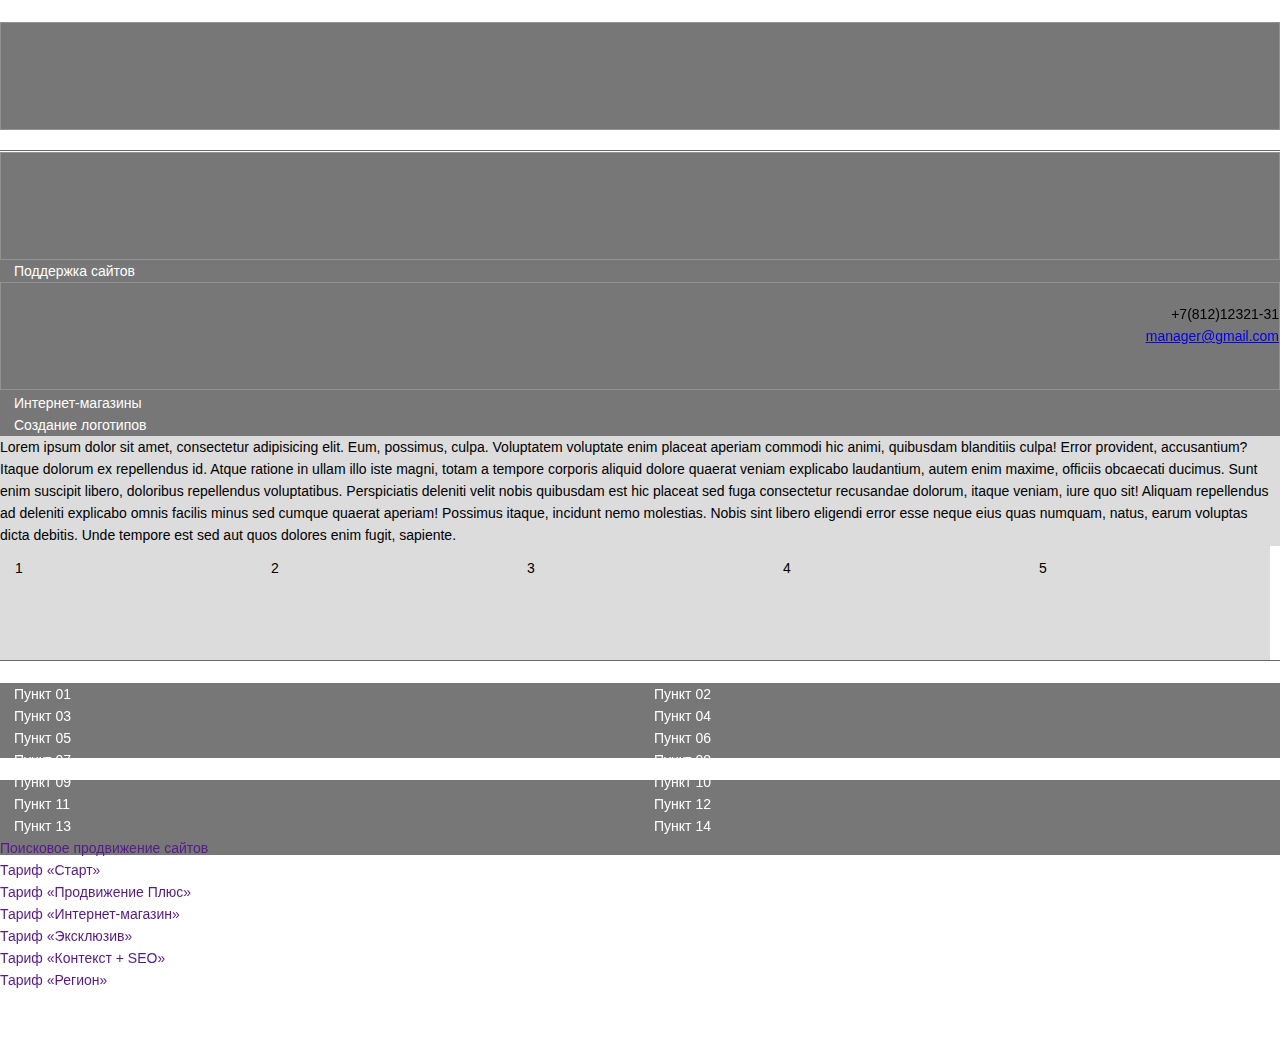
<file: siluet/index.html>
<!DOCTYPE html>
<html lang="en">
<head>
  <meta charset="UTF-8">
  <meta http-equiv="X-UA-Compatible" content="ie=edge">
  <link rel="stylesheet" href="https://stackpath.bootstrapcdn.com/bootstrap/4.1.1/css/bootstrap.min.css" integrity="sha384-WskhaSGFgHYWDcbwN70/dfYBj47jz9qbsMId/iRN3ewGhXQFZCSftd1LZCfmhktB" crossorigin="anonymous">
  <script src="https://code.jquery.com/jquery-3.3.1.slim.min.js" integrity="sha384-q8i/X+965DzO0rT7abK41JStQIAqVgRVzpbzo5smXKp4YfRvH+8abtTE1Pi6jizo" crossorigin="anonymous"></script>
<script src="https://cdnjs.cloudflare.com/ajax/libs/popper.js/1.14.3/umd/popper.min.js" integrity="sha384-ZMP7rVo3mIykV+2+9J3UJ46jBk0WLaUAdn689aCwoqbBJiSnjAK/l8WvCWPIPm49" crossorigin="anonymous"></script>
<script src="https://stackpath.bootstrapcdn.com/bootstrap/4.1.1/js/bootstrap.min.js" integrity="sha384-smHYKdLADwkXOn1EmN1qk/HfnUcbVRZyYmZ4qpPea6sjB/pTJ0euyQp0Mk8ck+5T" crossorigin="anonymous"></script>
  <title>Document</title>
  <link rel="stylesheet" href="css/style.css">
</head>
<body>
<header>
  <div class="container">
    <div class="row">
      <div class="col-2 logo bg-dark-grey"></div>
      <div class="col-4 navigation bg-dark-grey"></div>
      <div class="col-6 info bg-dark-grey"><span>+7(812)12321-31</span><a href="mailto:manager@gmail.com">manager@gmail.com</a></div>
    </div>
  </div>
</header>
<div class="container content">
  <div class="row">
    <div class="col-sm-4 col-md-2 left">
      <div class="menu bg-dark-grey">
        <ul>
          <li class="active"><a href="#"><span>Создание сайтов</span></a></li>
          <li><a href="#"><span>Изготовление сайтов "под ключ"</span></a></li>
          <li><a href="#"><span>Как мы работаем</span></a></li>
          <li><a href="#"><span>Интеграция с 1С</span></a></li>
          <li><a href="#"><span>Поддержка сайтов</span></a></li>
          <li><a href="#"><span>Создание сайтов на Битрикс</span></a></li>
          <li><a href="#"><span>Модули Битрикс</span></a></li>
          <li><a href="#"><span>Купить Битрикс</span></a></li>
          <li><a href="#"><span>Дизайн сайтов</span></a></li>
          <li><a href="#"><span>Редизайн сайтов</span></a></li>
          <li><a href="#"><span>Интернет-магазины</span></a></li>
          <li><a href="#"><span>Создание логотипов</span></a></li>
        </ul>
      </div>
      <div class="sticky bg-dark-grey">
        <p>Lorem ipsum dolor sit amet, consectetur adipisicing elit. Officia praesentium excepturi quisquam expedita, id nihil possimus aliquam quis sapiente voluptatem nemo doloribus nulla placeat blanditiis, assumenda fugiat. Explicabo, mollitia, animi.</p>
      </div>
    </div>
    <div class="col-sm-8 col-md-10">
      <div class="container">
        <div class="row">
          <div class="caption bg-grey col-12">
            <p>
              <span>Lorem ipsum dolor sit amet, consectetur adipisicing elit. Eum, possimus, culpa. Voluptatem voluptate enim placeat aperiam commodi hic animi, quibusdam blanditiis culpa! Error provident, accusantium? Itaque dolorum ex repellendus id.</span>
              <span>Atque ratione in ullam illo iste magni, totam a tempore corporis aliquid dolore quaerat veniam explicabo laudantium, autem enim maxime, officiis obcaecati ducimus. Sunt enim suscipit libero, doloribus repellendus voluptatibus.</span>
              <span>Perspiciatis deleniti velit nobis quibusdam est hic placeat sed fuga consectetur recusandae dolorum, itaque veniam, iure quo sit! Aliquam repellendus ad deleniti explicabo omnis facilis minus sed cumque quaerat aperiam!</span>
              <span>Possimus itaque, incidunt nemo molestias. Nobis sint libero eligendi error esse neque eius quas numquam, natus, earum voluptas dicta debitis. Unde tempore est sed aut quos dolores enim fugit, sapiente.</span>
            </p>
          </div>
        </div>
      </div>
      <div class="items">
        <div class="container">
          <div class="row">
            <div class="col-xs-five item">
              <div class="container bg-grey">
                <span>1</span>
                <div class="icon"></div>
              </div>
            </div>
            <div class="col-xs-five item">
              <div class="container bg-grey">
                <span>2</span>
                <div class="icon"></div>
              </div>
            </div>
            <div class="col-xs-five item">
              <div class="container bg-grey">
                <span>3</span>
                <div class="icon"></div>
              </div>
            </div>
            <div class="col-xs-five item">
              <div class="container bg-grey">
                <span>4</span>
                <div class="icon"></div>
              </div>
            </div>
            <div class="col-xs-five item">
              <div class="container bg-grey">
                <span>5</span>
                <div class="icon"></div>
              </div>
            </div>
            <div class="col-xs-five item">
              <div class="container bg-grey">
                <span>6</span>
                <div class="icon"></div>
              </div>
            </div>
            <div class="col-xs-five item">
              <div class="container bg-grey">
                <span>7</span>
                <div class="icon"></div>
              </div>
            </div>
          </div>
        </div>
      </div>
      <div class="container">
        <div class="row">
          <div class="about col-6 bg-grey">
            <p>Lorem ipsum dolor sit amet, consectetur adipisicing elit. Amet cumque sed aspernatur sequi, recusandae hic harum accusantium dolor. Quidem commodi ex ipsa exercitationem tempora error esse eos nam, debitis laboriosam!</p>
          </div>
          <div class="description col-6 bg-grey">
            <p>Lorem ipsum dolor sit amet, consectetur adipisicing elit. Nulla magni quisquam eveniet recusandae, iste molestias est a, minus expedita ullam voluptates aliquid, voluptatum hic provident reprehenderit eos quod facere ut.</p>
          </div>
        </div>
      </div>
    </div>
  </div>
</div>
  <footer>
    <div class="container">
      <div class="row">
        <div class="menu col-12 col-md-4 bg-dark-grey">
          <ul>
            <li><a href="#"><span>Пункт 01</span></a></li>
            <li><a href="#"><span>Пункт 02</span></a></li>
            <li><a href="#"><span>Пункт 03</span></a></li>
            <li><a href="#"><span>Пункт 04</span></a></li>
            <li><a href="#"><span>Пункт 05</span></a></li>
            <li><a href="#"><span>Пункт 06</span></a></li>
            <li><a href="#"><span>Пункт 07</span></a></li>
            <li><a href="#"><span>Пункт 08</span></a></li>
            <li><a href="#"><span>Пункт 09</span></a></li>
            <li><a href="#"><span>Пункт 10</span></a></li>
            <li><a href="#"><span>Пункт 11</span></a></li>
            <li><a href="#"><span>Пункт 12</span></a></li>
            <li><a href="#"><span>Пункт 13</span></a></li>
            <li><a href="#"><span>Пункт 14</span></a></li>
          </ul>
        </div>
        <div class="tarifs col-12 col-md-4 bg-dark-grey">
          <ul>
            <li><a href=""><span>Поисковое продвижение сайтов</span></a></li>
            <li><a href=""><span>Тариф «Старт»</span></a></li>
            <li><a href=""><span>Тариф «Продвижение Плюс»</span></a></li>
            <li><a href=""><span>Тариф «Интернет-магазин»</span></a></li>
            <li><a href=""><span>Тариф «Эксклюзив»</span></a></li>
            <li><a href=""><span>Тариф «Контекст + SEO»</span></a></li>
            <li><a href=""><span>Тариф «Регион»</span></a></li>
          </ul>
        </div>
        <div class="col-12 col-md-4 right">
          <div class="social bg-dark-grey"></div>
          <div class="info bg-dark-grey"></div>
        </div>
      </div>
    </div>
  </footer>
</div>
</body>
</html>
</file>
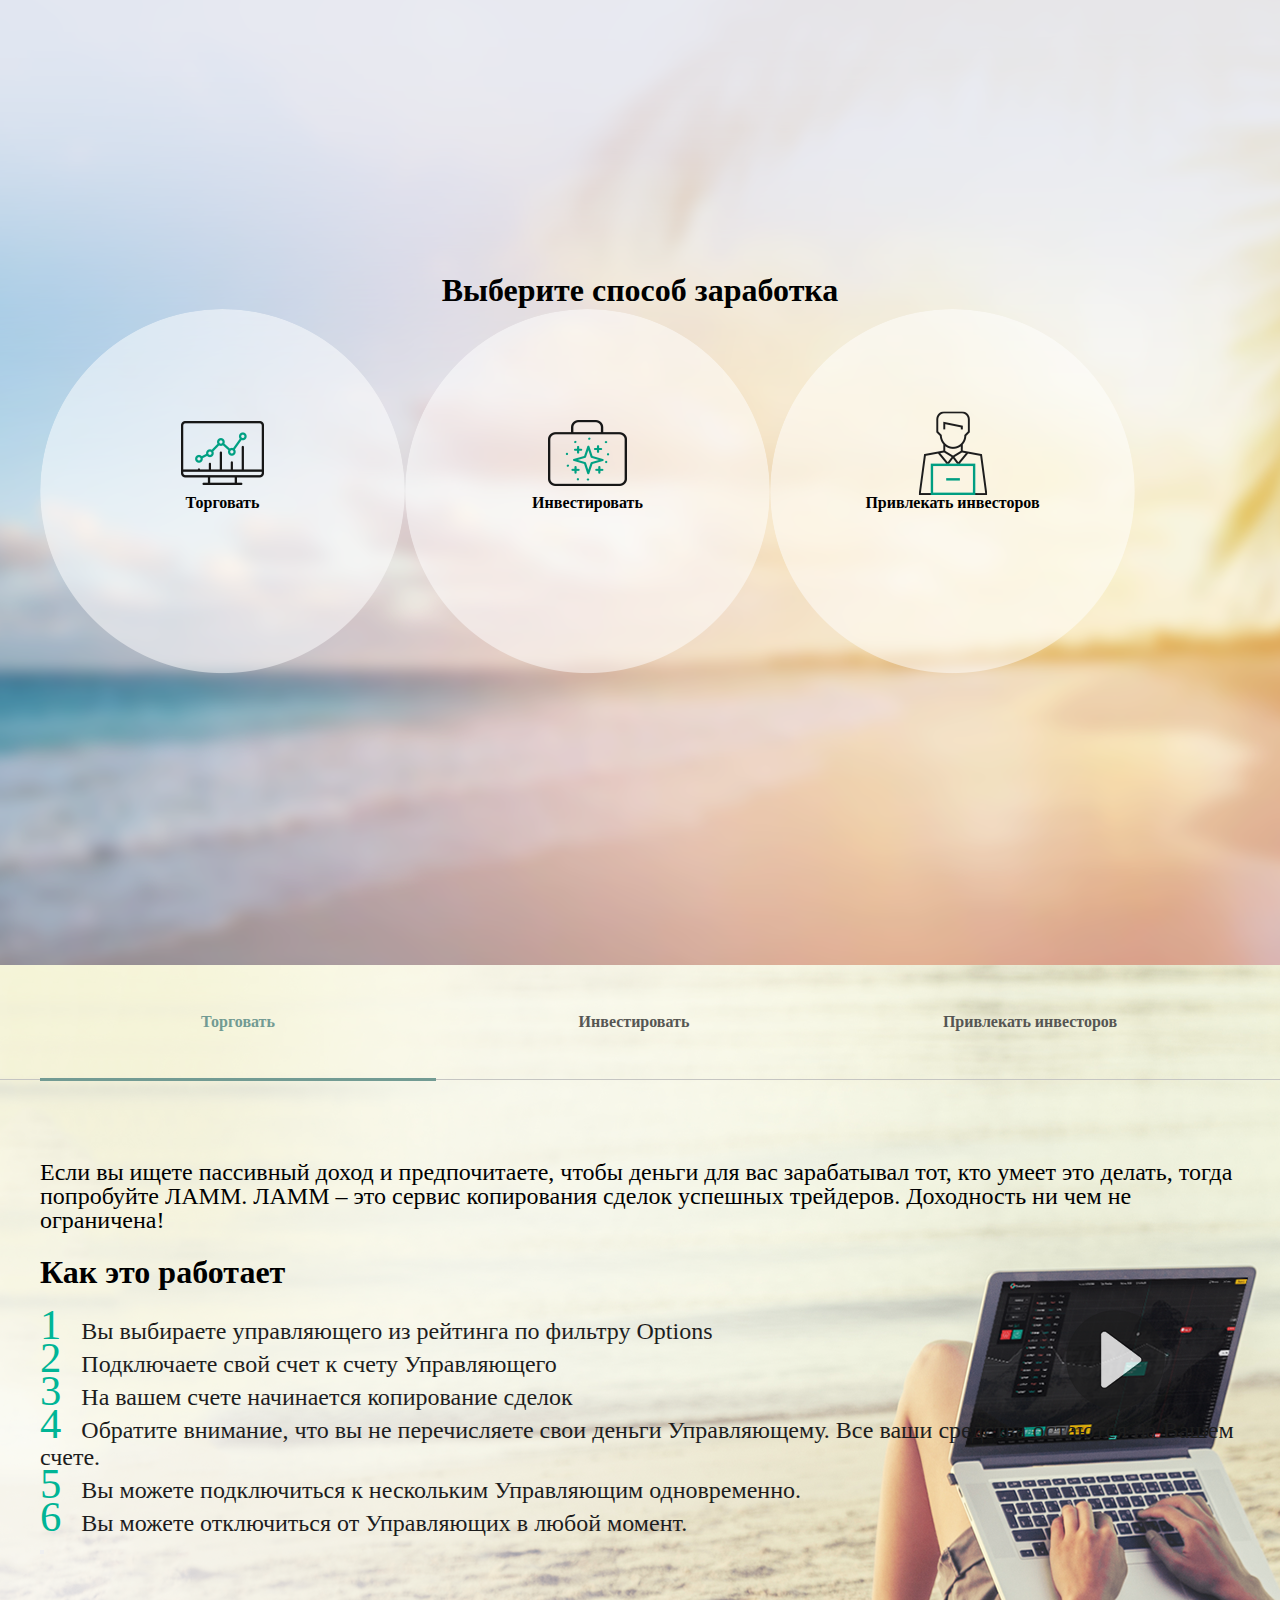
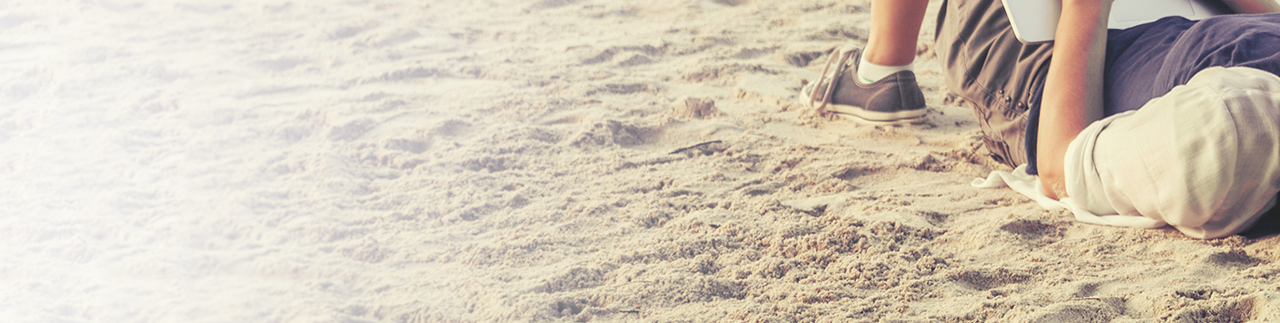
<file: uptrader/index.html>
<!DOCTYPE html>
<html lang="en">
<head>
  <meta charset="UTF-8">
  <meta name="viewport" content="width=device-width, initial-scale=1.0">
  <meta http-equiv="X-UA-Compatible" content="ie=edge">
  <title>Document</title>
  <link rel="stylesheet" href="css/style.css">
  <link rel="stylesheet" href="https://stackpath.bootstrapcdn.com/bootstrap/4.1.1/css/bootstrap.min.css" integrity="sha384-WskhaSGFgHYWDcbwN70/dfYBj47jz9qbsMId/iRN3ewGhXQFZCSftd1LZCfmhktB" crossorigin="anonymous">
  <script src="https://code.jquery.com/jquery-3.3.1.slim.min.js" integrity="sha384-q8i/X+965DzO0rT7abK41JStQIAqVgRVzpbzo5smXKp4YfRvH+8abtTE1Pi6jizo" crossorigin="anonymous"></script>
<script src="https://cdnjs.cloudflare.com/ajax/libs/popper.js/1.14.3/umd/popper.min.js" integrity="sha384-ZMP7rVo3mIykV+2+9J3UJ46jBk0WLaUAdn689aCwoqbBJiSnjAK/l8WvCWPIPm49" crossorigin="anonymous"></script>
<script src="https://stackpath.bootstrapcdn.com/bootstrap/4.1.1/js/bootstrap.min.js" integrity="sha384-smHYKdLADwkXOn1EmN1qk/HfnUcbVRZyYmZ4qpPea6sjB/pTJ0euyQp0Mk8ck+5T" crossorigin="anonymous"></script>
</head>
<body>
    <div class="menu">
      <div class="container">
        <h1>Выберите способ заработка</h1>
        <div class="row">
          <div class="col-4">
            <div class="menu__element">
              <div class="menu__image"><img src="img/menu__el__1.png" alt=""></div>
              <h4>Торговать</h4>
            </div>
          </div>
          <div class="col-4">
            <div class="menu__element">
              <div class="menu__image"><img src="img/menu__el__2.png" alt=""></div>
              <h4>Инвестировать</h4>
            </div>
          </div>
          <div class="col-4">
            <div class="menu__element">
              <div class="menu__image"><img src="img/menu__el__3.png" alt=""></div>
              <h4>Привлекать инвесторов</h4>
            </div>
          </div>
        </div>
      </div>
    </div>
    <div class="main">
    <div class="navigation">
      <div class="container">
        <div class="col-4 navigation__element navigation__element__active">
          <h4>Торговать</h4>
        </div>
        <div class="col-4 navigation__element">
          <h4>Инвестировать</h4>
        </div>
        <div class="col-4 navigation__element">
          <h4>Привлекать инвесторов</h4>
        </div>
      </div>
    </div>
    <div class="content content__active">
      <div class="container">
        <p class="caption">Если вы ищете пассивный доход и предпочитаете, чтобы деньги для вас зарабатывал тот, кто умеет это делать, тогда попробуйте ЛАММ. ЛАММ – это сервис копирования сделок успешных трейдеров. Доходность ни чем не ограничена!
</p>
        <div class="description">
          <h4>Как это работает</h4>
          <ul>
            <li><span>Вы выбираете управляющего из рейтинга по фильтру Options</span></li>
            <li><span>Подключаете свой счет к счету Управляющего</span></li>
            <li><span>На вашем счете начинается копирование сделок</span></li>
            <li><span>Обратите внимание, что вы не перечисляете свои деньги Управляющему. Все ваши средства остаются на Вашем счете.</span></li>
            <li><span>Вы можете подключиться к нескольким Управляющим одновременно.</span></li>
            <li><span>Вы можете отключиться от Управляющих в любой момент.</span></li>
          </ul>
          <button></button>
        </div>
      </div>
    </div>
    <div class="content">
      <div class="container">
        <p class="caption"></p>
        <div class="description">
          <h4>Как это работает</h4>
          <ul>
            <li><span>Вы выбираете управляющего из рейтинга по фильтру Options</span></li>
            <li><span>Подключаете свой счет к счету Управляющего</span></li>
            <li><span>На вашем счете начинается копирование сделок</span></li>
            <li><span>Обратите внимание, что вы не перечисляете свои деньги Управляющему. Все ваши средства остаются на Вашем счете.</span></li>
            <li><span>Вы можете подключиться к нескольким Управляющим одновременно.</span></li>
            <li><span>Вы можете отключиться от Управляющих в любой момент.</span></li>
          </ul>
          <button></button>
        </div>
      </div>
    </div>
    <div class="content">
      <div class="container">
        <p class="caption"></p>
        <div class="description">
          <h4>Как это работает</h4>
          <ul>
            <li><span>Вы выбираете управляющего из рейтинга по фильтру Options</span></li>
            <li><span>Подключаете свой счет к счету Управляющего</span></li>
            <li><span>На вашем счете начинается копирование сделок</span></li>
            <li><span>Обратите внимание, что вы не перечисляете свои деньги Управляющему. Все ваши средства остаются на Вашем счете.</span></li>
            <li><span>Вы можете подключиться к нескольким Управляющим одновременно.</span></li>
            <li><span>Вы можете отключиться от Управляющих в любой момент.+</span></li>
          </ul>
          <button></button>
        </div>
      </div>
    </div>
    </div>
</body>
</html>
</file>
<file: siluet/css/style.css>
*{
  margin:0;
  padding: 0;
  font-size: 14px;
  font-family: Arial;
  line-height: 22px;
}


.col-xs-five,
.col-sm-five,
.col-md-five,
.col-lg-five,
.col-xl-five {
  padding:0;
}

.col-xs-five {
  width: 20%;
  float: left;
}
.col-xs-five .container{
  padding: 0;
  margin:11px 15px;
  width: auto;
  min-height: 153px;
}

@media (min-width: 640px) {
  .col-sm-five {
    width: 20%;
    float: left;
  }
}

@media (min-width: 768px) {
  .col-md-five {
    width: 20%;
    float: left;
  }
}

@media (min-width: 1024px) {
  .col-lg-five {
    width: 20%;
    float: left;
  }
}

@media (min-width: 1440px) {
  .col-xl-five {
    width: 20%;
    float: left;
  }
}


header{
  height: 150px;
  border-bottom:1px solid #696969;
  position:fixed;
  top:0;
  width:100%;
  background: white;
  z-index: 1;
}
header .logo,header .navigation, header .info{
  height: 106px;
  border:1px solid #929292;
  margin:22px 0;
  padding: 0;
}
header .info{
  text-align: right;
}
header .info a{
  float: right;
    width: 100%;
}
header .info span{
  display: inline-block;
width: 100%;
margin-top: 20px;
}
.content{
  margin-top:150px;
  margin-bottom:247px;
  padding-top:22px;
}
.menu li{
  list-style-type: none;
}
.menu a{
  color:#ffffff;
  text-decoration: none;
  width:100%;
  display: inline-block;
  padding-left: 14px;
}
.left{
  padding: 0;
}
.sticky{
  position: absolute;
  bottom:0;
}
.about{
  border-right:10px solid white;
}
.description{
  border-left:10px solid white;
}
.bg-dark-grey{
  background:#777777
}
.bg-grey{
    background:#dcdcdc;
}
footer{
  height:239px;
  bottom:0;
  position: fixed;
  width:100%;
  border-top:1px solid #696969;
  background: white;
  max-height: 40%;
}
footer>.container{
  margin-top:22px;
}
footer .menu,footer .tarifs,footer .social,footer .info{
  margin-top:22px;
}
footer .menu li{
  display:block;
  width:50%;
  float:left;
}
footer .tarifs li{
  width:100%;
  float:left;
  list-style-type: square;
  color:white;
}
footer .tarifs a{
  text-decoration: none;
}
footer .tarifs a:hover{
  color:white;
}
footer .right div{
  height:75px;
}
</file>
<file: uptrader/css/style.css>
*{
  margin: 0;
  padding: 0;
}
/*Временное*/
.container{
  width:1200px;
  margin: 0 auto;
}
.navigation__element{
  width:33%;
  float:left;
}
/*Конец временного*/
.menu{
  background: url(../img/menu__bg.png) top center no-repeat;
  height: 965px;
  float:left;
  width:100%;
}
.menu h1{
  margin-top:272px;
  text-align: center;
}
.menu__element{
  border-radius: 50%;
  background:url(../img/menu__element__bg.png);
  width:365px;
  height: 365px;
  position: relative;
  float:left;
}
.menu__element:hover{
  background:url(../img/menu__element__hover.png);
  opacity: 0.6;
}
.menu__element .menu__image{
  position: relative;
  margin:100px auto 0;
  width: 85px;
  height:85px;
  line-height: 85px;
      text-align: center;
}
.menu__element h4{
  text-align: center;
}
.menu__element .menu__image img{
    vertical-align: middle;
}
.main{
  min-height: 958px;
  width: 100%;
  background: url(../img/main__bg.png) top center no-repeat;
  float: left;
}
.navigation{
  height:114px;
  float:left;
  width:100%;
  border-bottom: 1px solid #c5c5c2;
}
.navigation__element{
  height:114px;
  border-bottom: 1px solid #c5c5c2;
  color:#565653;
  text-align: center;
  line-height: 114px;
  cursor: pointer;
}
.navigation__element__active{
  border-bottom: 3px solid #729b93;
  color:#729b93;
  height:113px;
}
.content{
  display: none;
}
.content__active{
  display: block;
}
.caption{
  margin-top:80px;
  font-size: 18pt;
  line-height: 24px;
  float:left;
}
.description{
  float:left;
}
.description h4{
  font-size: 24pt;
  margin:22px 0;
}
.description ul{
  counter-reset: item;
  list-style-type: none;
  line-height: 24px;
}
.description ul>li:before{
  content:counter(item,decimal);
  counter-increment: item;
  color:#00b596;
  font-size:32pt;
  padding-right: 20px;
}
.description span{
  color:#1d1d1d;
  font-size:18pt;
}
</file>
